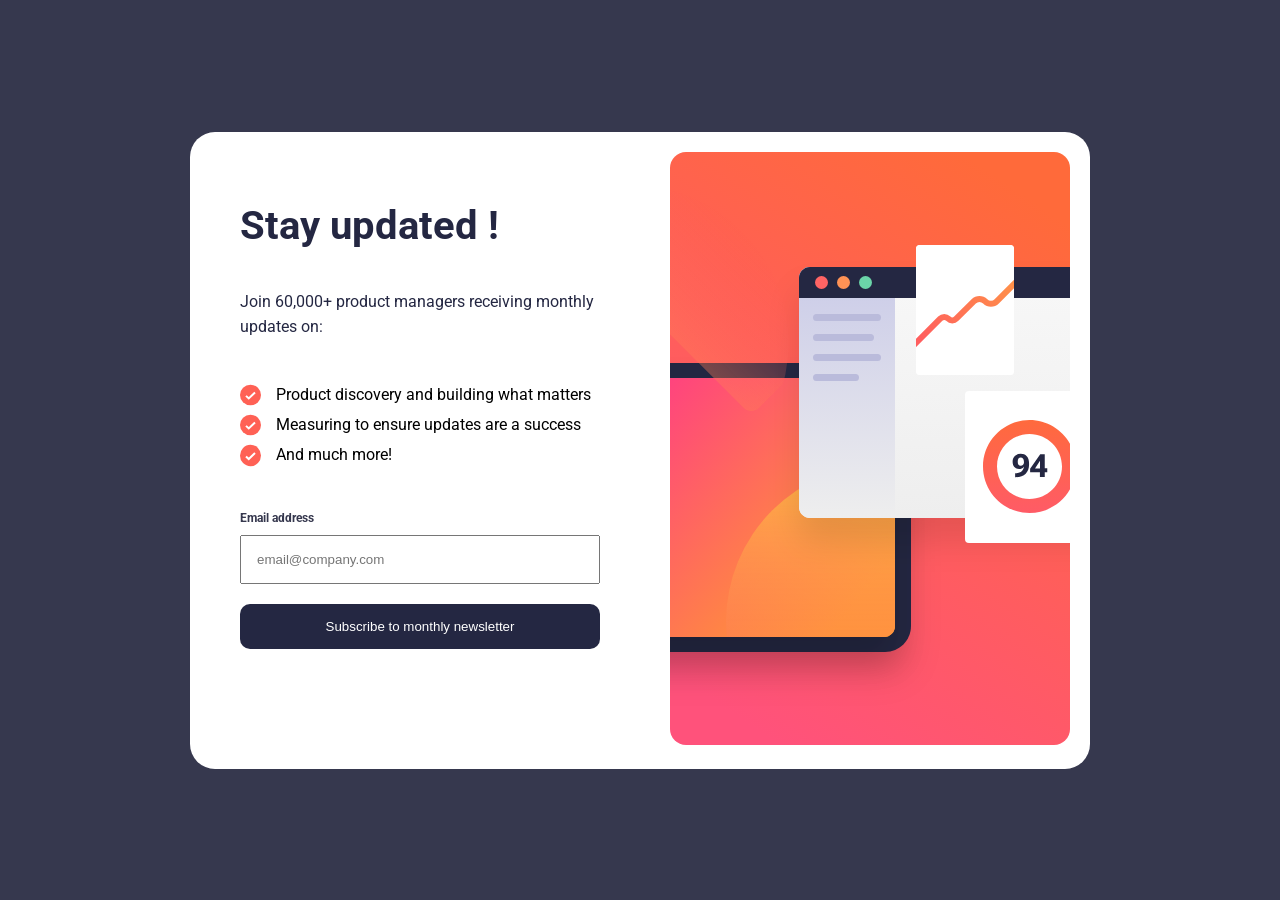
<file: index.html>
<!DOCTYPE html>
<html lang="en">

<head>
  <meta charset="UTF-8">
  <meta name="viewport" content="width=device-width, initial-scale=1.0">
  <title>Newsletter Signup Form</title>
  <link rel="stylesheet" href="style.css">
  <link rel="stylesheet" href="https://cdnjs.cloudflare.com/ajax/libs/font-awesome/6.7.2/css/all.min.css">
  <link rel="preconnect" href="https://fonts.googleapis.com">
  <link rel="preconnect" href="https://fonts.gstatic.com" crossorigin>
  <link href="https://fonts.googleapis.com/css2?family=Roboto:ital,wght@0,100..900;1,100..900&display=swap"
    rel="stylesheet">
</head>

<body>
  <main>
    <div class="container">
      <div class="content">
        <h1>Stay updated !</h1>
        <p>Join 60,000+ product managers receiving monthly updates on:</p>
        <ul>
          <li><img src="images/icon-list.svg" alt=""> Product discovery and building what matters </li>
          <li><img src="images/icon-list.svg" alt=""> Measuring to ensure updates are a success </li>
          <li><img src="images/icon-list.svg" alt=""> And much more! </li>
        </ul>

        <form class="email-content" novalidate>
          <div class="email-header">
            <label for="email" class="email-label">Email address</label>
            <span class="error-message">Valid email required</span>
          </div>
          <input type="email" id="email" class="email-text" name="email" placeholder="email@company.com" required>
          <button type="submit" class="button-submit">Subscribe to monthly newsletter</button>
        </form>

      </div>

      <picture>
        <source media="(max-width:768px)" srcset="images/illustration-sign-up-mobile.svg">


        <img src="images/illustration-sign-up-desktop.svg" alt="">


      </picture>


    </div>

  </main>


  <script src="app.js"></script>
</body>

</html>
</file>
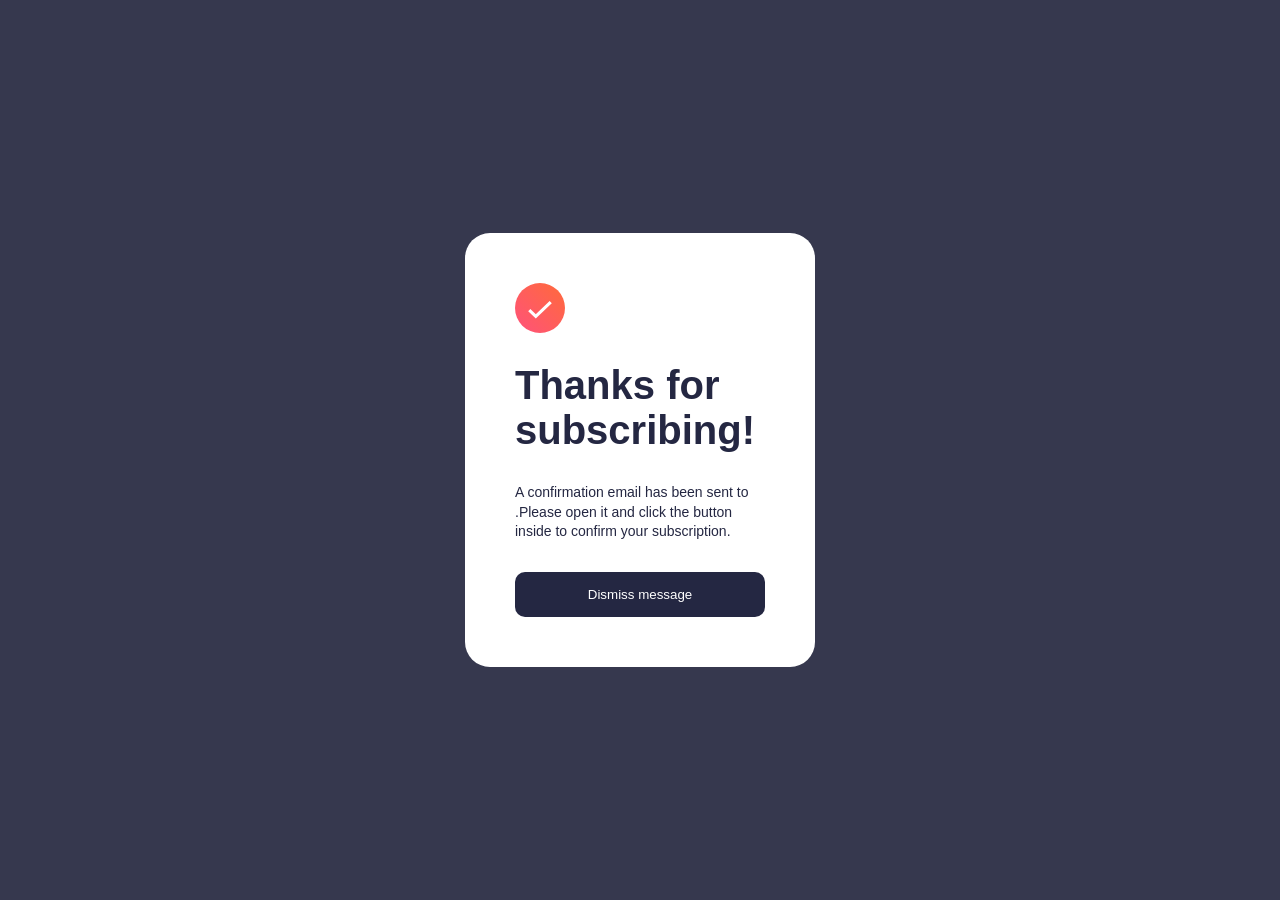
<file: success.html>
<!DOCTYPE html>
<html lang="en">

<head>
  <meta charset="UTF-8">
  <meta name="viewport" content="width=device-width, initial-scale=1.0">
  <title>Success</title>
  <link rel="stylesheet" href="success.css">
</head>

<body>

  <main>
    <div class="success-container">
      <img src="images/icon-success.svg" alt="">
      <h1>Thanks for subscribing!</h1>
      <p>A confirmation email has been sent to
        <span id="user-email">.</span>
        .Please open it and click the button inside to confirm your subscription.
      </p>
      <button class="dismiss-button">Dismiss message</button>
    </div>
  </main>

  <script src="success.js"></script>
</body>

</html>
</file>
<file: style.css>
:root{
  --Red: hsl(4, 100%, 67%);
  --Blue-800: hsl(234, 29%, 20%);
  --Blue-700: hsl(235, 18%, 26%);
  --Grey: hsl(0, 0%,58%);
  --White: hsl(0, 0%, 100%);
}
*{
  padding: 0;
  margin: 0;
  box-sizing: border-box;
}
body {
    font-family: "Roboto", sans-serif;
    background-color: var(--Blue-700);
}

main{
  min-height: 100vh;

  display: flex;
  justify-content: center;
  align-items: center;
}
.container{
  width: 900px;
  background-color: var(--White);
  display: flex;
  border-radius: 25px;
  padding: 20px;
}

.content{
  display: flex;
  flex-direction: column;
  padding-top: 50px;
  padding-left: 30px;
  padding-right: 30px;
  gap: 40px;

}
.content h1{
  font-weight: 700;
  font-size: 40px;
  color: var(--Blue-800);
}
.content p{
  font-weight: 400;
  color: var(--Blue-800);
  line-height: 1.6;
}
.content ul li{
  line-height: 1.9;
  list-style-type: none;
  display: flex;
  gap: 15px;
  font-weight: 400;
}

.email-content{
  display: flex;
  flex-direction: column;
  width: 90%;
}

.email-header{
  display: flex;
  justify-content: space-between;
  align-items: center;
}
.email-label{
  color: var(--Blue-700);
  font-size: 12px;
  font-weight: 700;
}

.error-message{
  display: none;
  font-size: 12px;
  font-weight: 700;
  color: var(--Red);
}
.email-text{
  padding: 15px;
  margin-top: 10px;
}

.email-text.error{
  background-color: hsl(4, 100%, 95%);
  border: 1px solid var(--Red);
  color: var(--Red);
}
.button-submit{
  margin-top: 20px;
  background-color: var(--Blue-800);
  color: var(--White);
  padding: 15px;
  border-radius: 10px;
  border: none;
  font-weight: 400;
  cursor: pointer;
  transition: 0.9s ease;
}

.button-submit:hover{
  background-color: var(--Red);
  box-shadow: 0 10px 20px -5px var(--Red);
}

@media (max-width: 768px) {

  .container{
    width: 100%;
    padding: 0;
    flex-direction: column;
    border-radius: 0;
  }
  picture{
    order: -1;
    width: 100%;
  }
  picture img {
    width: 100%;
    display: block;
  }

}
</file>
<file: success.css>
:root{
  --Red: hsl(4, 100%, 67%);
  --Blue-800: hsl(234, 29%, 20%);
  --Blue-700: hsl(235, 18%, 26%);
  --Grey: hsl(0, 0%,58%);
  --White: hsl(0, 0%, 100%);
}
*{
  padding: 0;
  margin: 0;
  box-sizing: border-box;
}
body {
    font-family: "Roboto", sans-serif;
    background-color: var(--Blue-700);
}
main{
  min-height: 100vh;
  display: flex;
  justify-content: center;
  align-items: center;
}

.success-container{
  width: 350px;
  height: auto;
  background-color: var(--White);
  border-radius: 25px;
  padding: 50px;
  display: flex;
  flex-direction: column;
  gap: 30px;
}
.success-container img{
  width: 50px;
}
.success-container h1{
  font-weight: 700;
  font-size: 40px;
  color: var(--Blue-800);
}
.success-container p{
  font-weight: 400;
  color: var(--Blue-800);
  font-size: 14px;
  line-height: 1.4;

}
#user-email{
  font-weight: bold;
}
.dismiss-button{
  background-color: var(--Blue-800);
  color: var(--White);
  padding: 15px;
  border-radius: 10px;
  border: none;
  font-weight: 400;
  cursor: pointer;
  transition: 0.9s ease;
}

@media (max-width: 768px) {

  main{
    background-color: var(--White);
  }

  .success-container{
    width: 100%;
    height: 100vh;
    border-radius: 0;
    padding: 40px 25px;
    margin-top: 90px;
  }
  .dismiss-button{
    margin-top: auto;
  }
  .success-container p{
    line-height: 1.8;
    font-weight: 400;
  }

}
</file>
